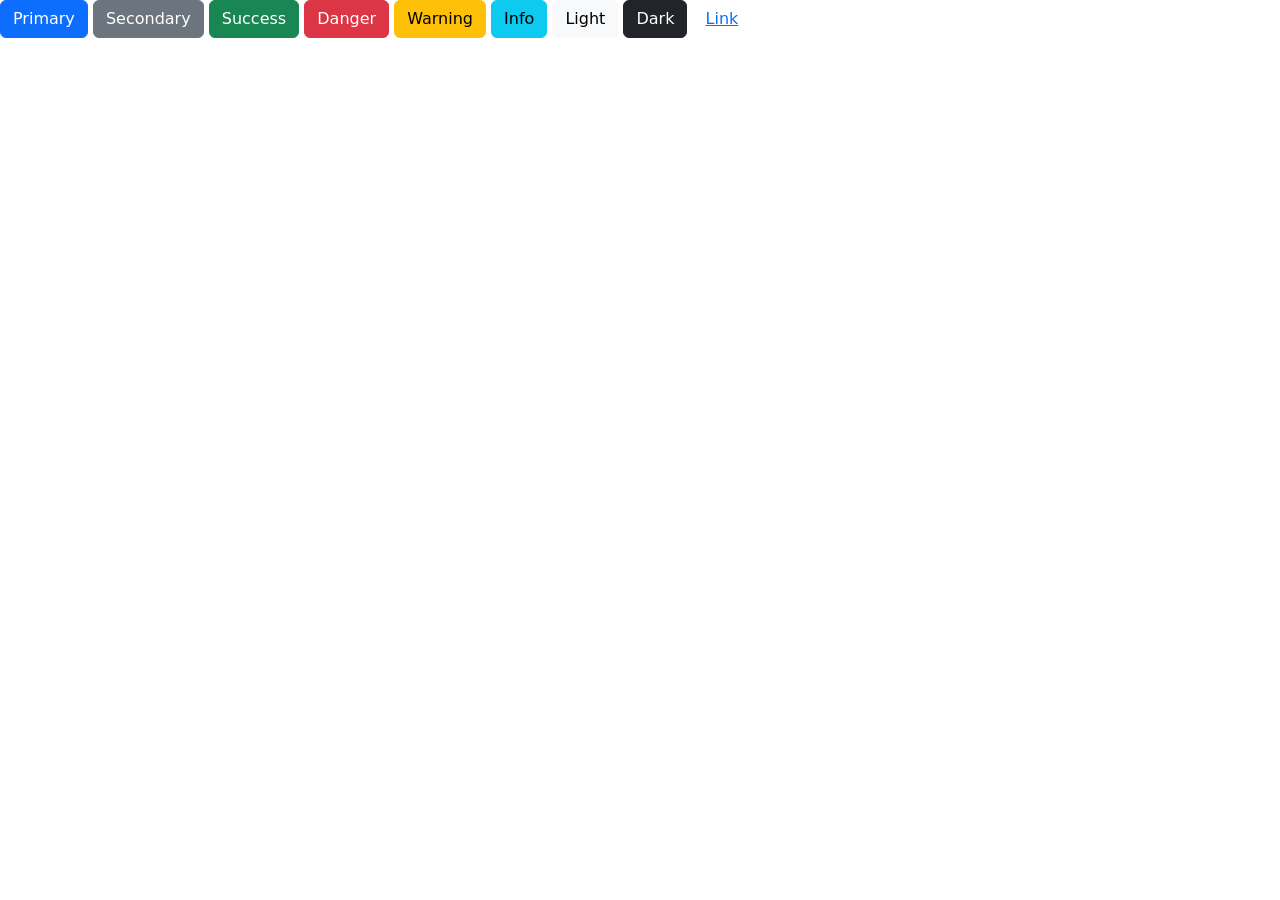
<file: Bootstrap/index.html>
<!DOCTYPE html>
<html lang="en">
<head>
    <meta charset="UTF-8">
    <meta name="viewport" content="width=device-width, initial-scale=1.0">
    <title>Document</title>
<style>
    .btn-primary{
        background-color: aqua;
    }
</style>
    <link href="https://cdn.jsdelivr.net/npm/bootstrap@5.3.8/dist/css/bootstrap.min.css" rel="stylesheet" integrity="sha384-sRIl4kxILFvY47J16cr9ZwB07vP4J8+LH7qKQnuqkuIAvNWLzeN8tE5YBujZqJLB" crossorigin="anonymous">
</head>
<body>
    <button type="button" class="btn btn-primary">Primary</button>
<button type="button" class="btn btn-secondary">Secondary</button>
<button type="button" class="btn btn-success">Success</button>
<button type="button" class="btn btn-danger">Danger</button>
<button type="button" class="btn btn-warning">Warning</button>
<button type="button" class="btn btn-info">Info</button>
<button type="button" class="btn btn-light">Light</button>
<button type="button" class="btn btn-dark">Dark</button>

<button type="button" class="btn btn-link">Link</button>
    <script src="https://cdn.jsdelivr.net/npm/bootstrap@5.3.8/dist/js/bootstrap.bundle.min.js" integrity="sha384-FKyoEForCGlyvwx9Hj09JcYn3nv7wiPVlz7YYwJrWVcXK/BmnVDxM+D2scQbITxI" crossorigin="anonymous"></script>
</body>
</html>
</file>
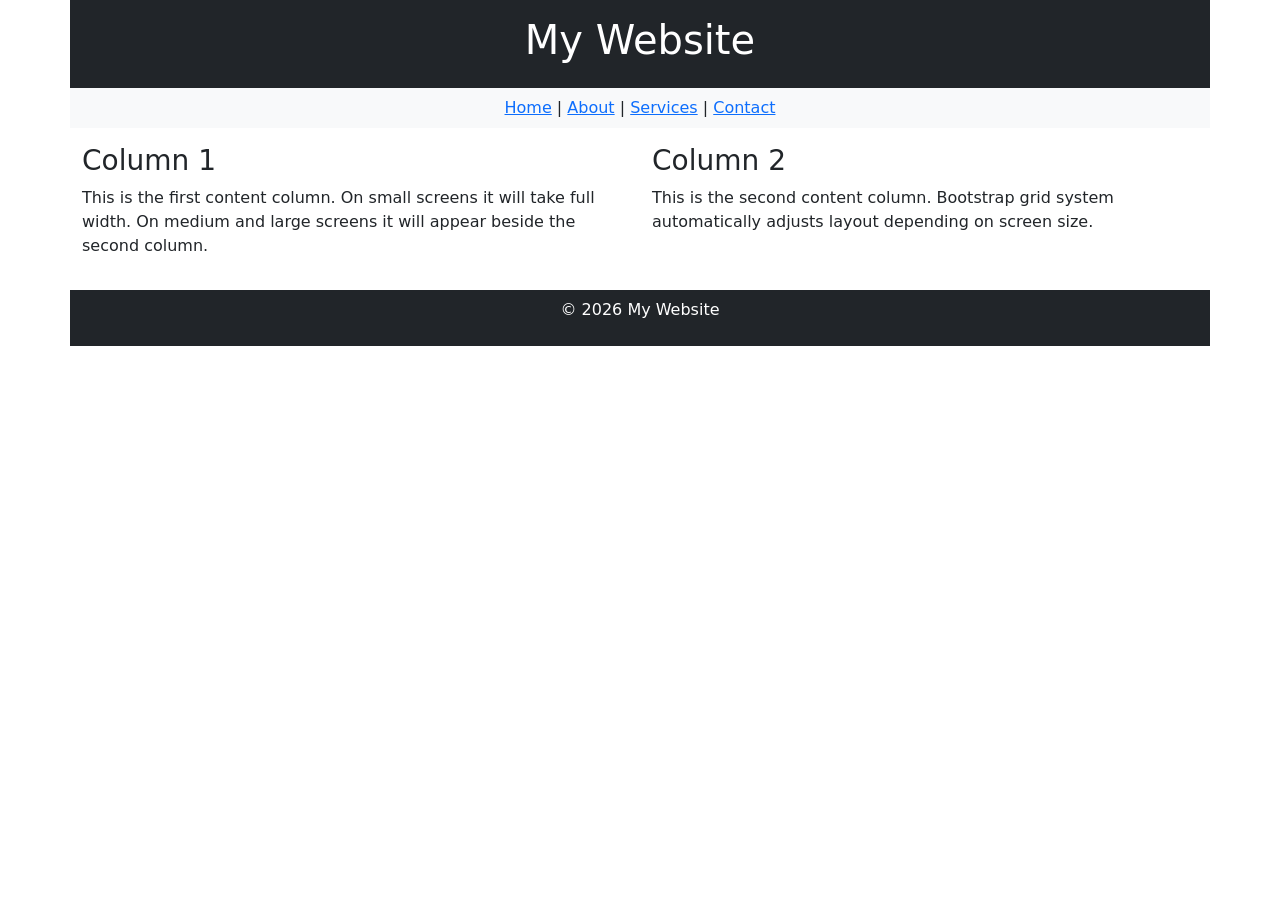
<file: experiments/experiment1/index.html>
<!DOCTYPE html>
<html>
<head>
    <title>Responsive Web Page - Bootstrap</title>
    <link rel="stylesheet"
    href="https://cdn.jsdelivr.net/npm/bootstrap@5.3.0/dist/css/bootstrap.min.css">
</head>
<body>
<div class="container">
    <div class="row">
        <div class="col-12 bg-dark text-white text-center p-3">
            <h1>My Website</h1>
        </div>
    </div>
    <div class="row">
        <div class="col-12 bg-light text-center p-2">
            <a href="#">Home</a> |
            <a href="#">About</a> |
            <a href="#">Services</a> |
            <a href="#">Contact</a>
        </div>
    </div>
    <div class="row mt-3">
        <div class="col-sm-12 col-md-6 col-lg-6">
            <h3>Column 1</h3>
            <p>
                This is the first content column. On small screens it will take full width.
                On medium and large screens it will appear beside the second column.
            </p>
        </div>
        <div class="col-sm-12 col-md-6 col-lg-6">
            <h3>Column 2</h3>
            <p>
                This is the second content column. Bootstrap grid system automatically
                adjusts layout depending on screen size.
            </p>
        </div>

    </div>
    <div class="row mt-3">
        <div class="col-12 bg-dark text-white text-center p-2">
            <p>© 2026 My Website</p>
        </div>
    </div>

</div>

</body>
</html>
</file>
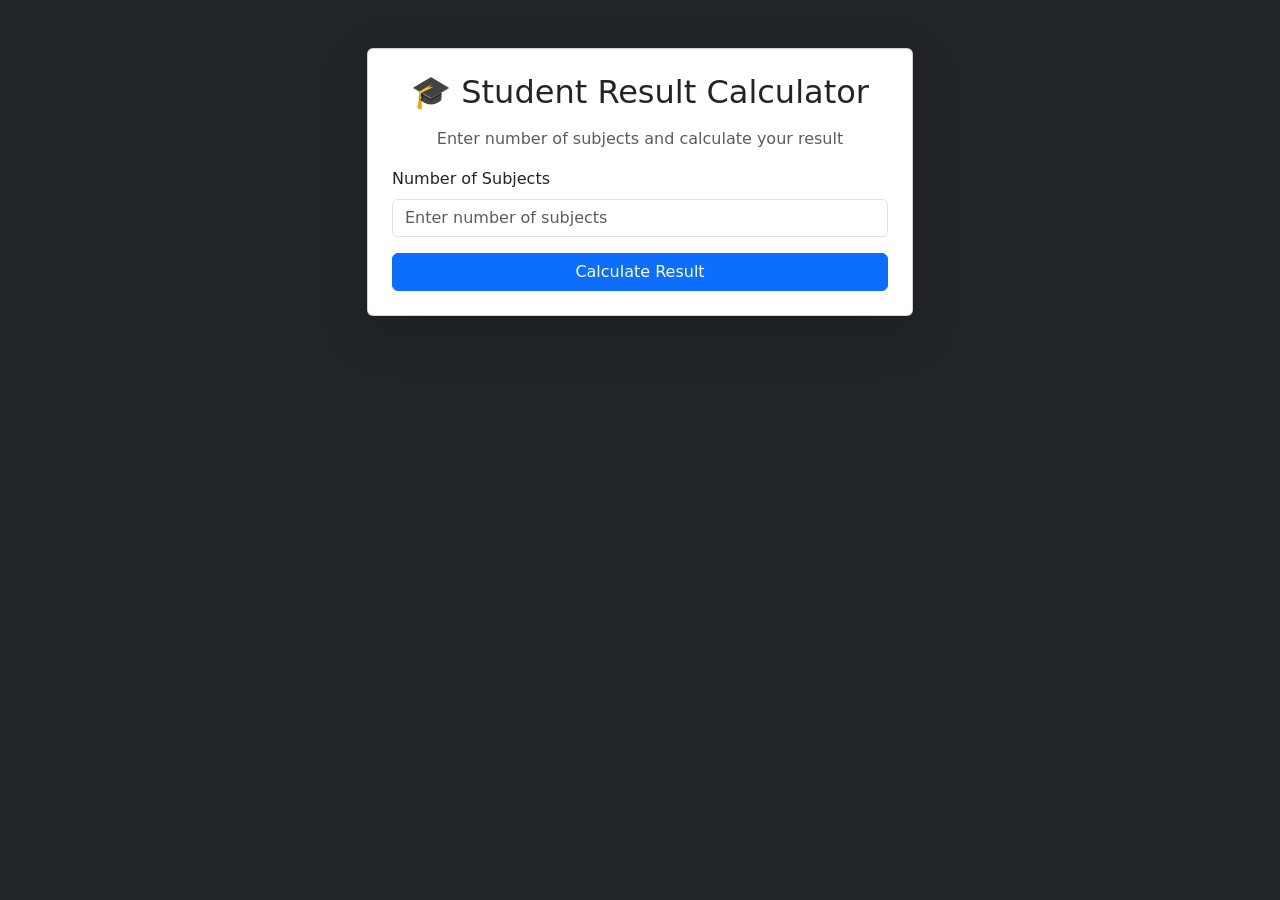
<file: experiments/experiment4/index.html>
<!DOCTYPE html>
<html lang="en">
<head>
<meta charset="UTF-8">
<meta name="viewport" content="width=device-width, initial-scale=1.0">
<title>Student Result Calculator</title>
<link href="https://cdn.jsdelivr.net/npm/bootstrap@5.3.2/dist/css/bootstrap.min.css" rel="stylesheet">
</head>
<body class="bg-dark text-light">
<div class="container py-5">
<div class="row justify-content-center">
<div class="col-md-6">
<div class="card shadow-lg">
<div class="card-body p-4">
<h2 class="text-center mb-3">🎓 Student Result Calculator</h2>
<p class="text-center text-muted">
Enter number of subjects and calculate your result
</p>
<div class="mb-3">
<label class="form-label">Number of Subjects</label>
<input 
type="number"
id="numSubjects"
class="form-control"
placeholder="Enter number of subjects"
min="1"
max="20"
>
</div>
<div class="d-grid">
<button class="btn btn-primary"
onclick="calculateResult()">
Calculate Result
</button>
</div>
<div id="resultBox" class="mt-4 d-none"></div>
</div>
</div>
</div>
</div>
</div>
<script src="script.js"></script>
</body>
</html>
</file>
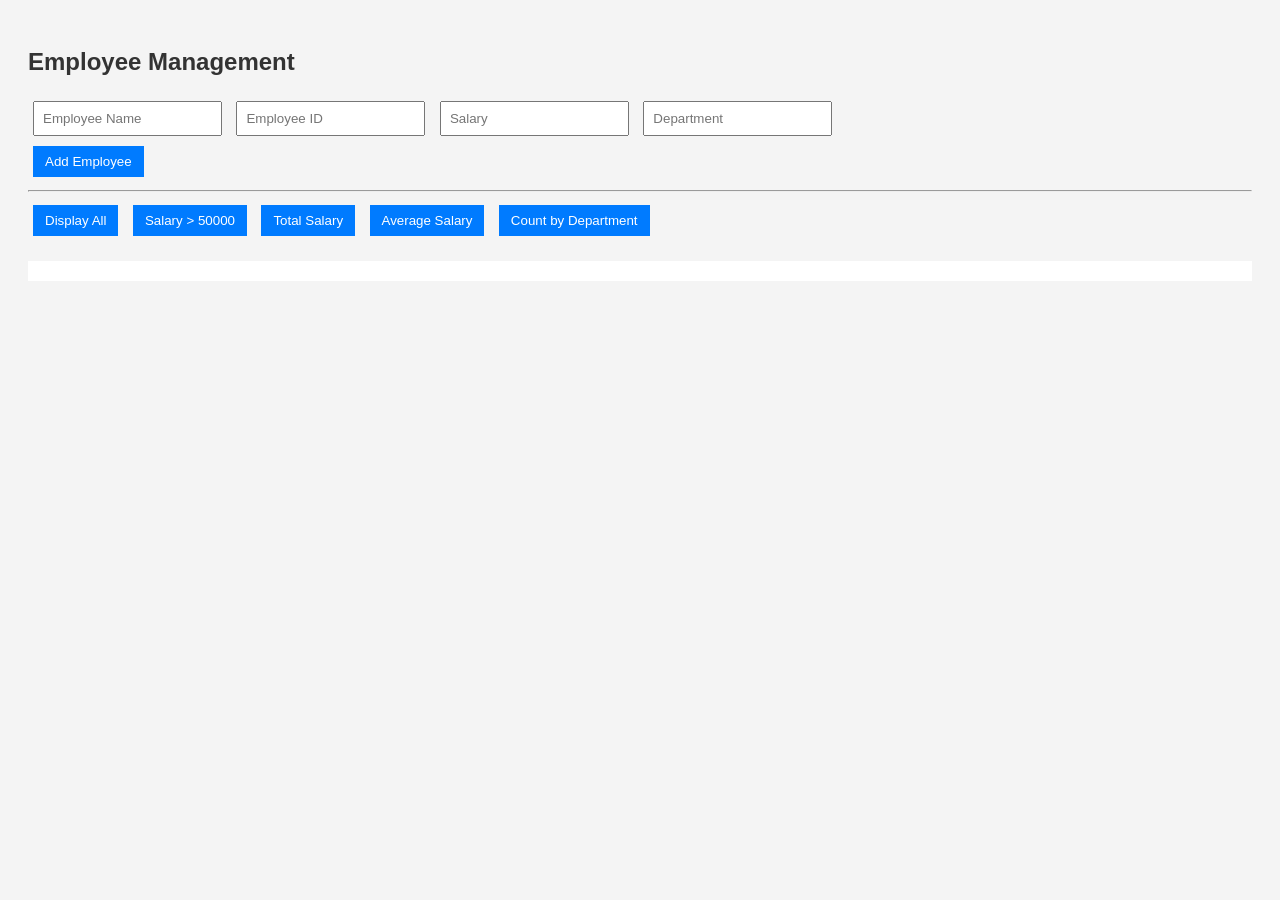
<file: experiments/experiment5/index.html>
<!DOCTYPE html>
<html lang="en">
<head>
  <meta charset="UTF-8">
  <title>Employee System</title>
  <link rel="stylesheet" href="style.css">
</head>
<body>

<h2>Employee Management</h2>

<!-- INPUT -->
<input type="text" id="name" placeholder="Employee Name">
<input type="text" id="id" placeholder="Employee ID">
<input type="number" id="salary" placeholder="Salary">
<input type="text" id="dept" placeholder="Department">

<br>
<button onclick="addEmployee()">Add Employee</button>

<hr>

<!-- BUTTONS -->
<button onclick="displayEmployees()">Display All</button>
<button onclick="filterSalary()">Salary > 50000</button>
<button onclick="totalSalary()">Total Salary</button>
<button onclick="avgSalary()">Average Salary</button>
<button onclick="countDept()">Count by Department</button>

<!-- OUTPUT -->
<div id="output"></div>

<script src="script.js"></script>

</body>
</html>
</file>
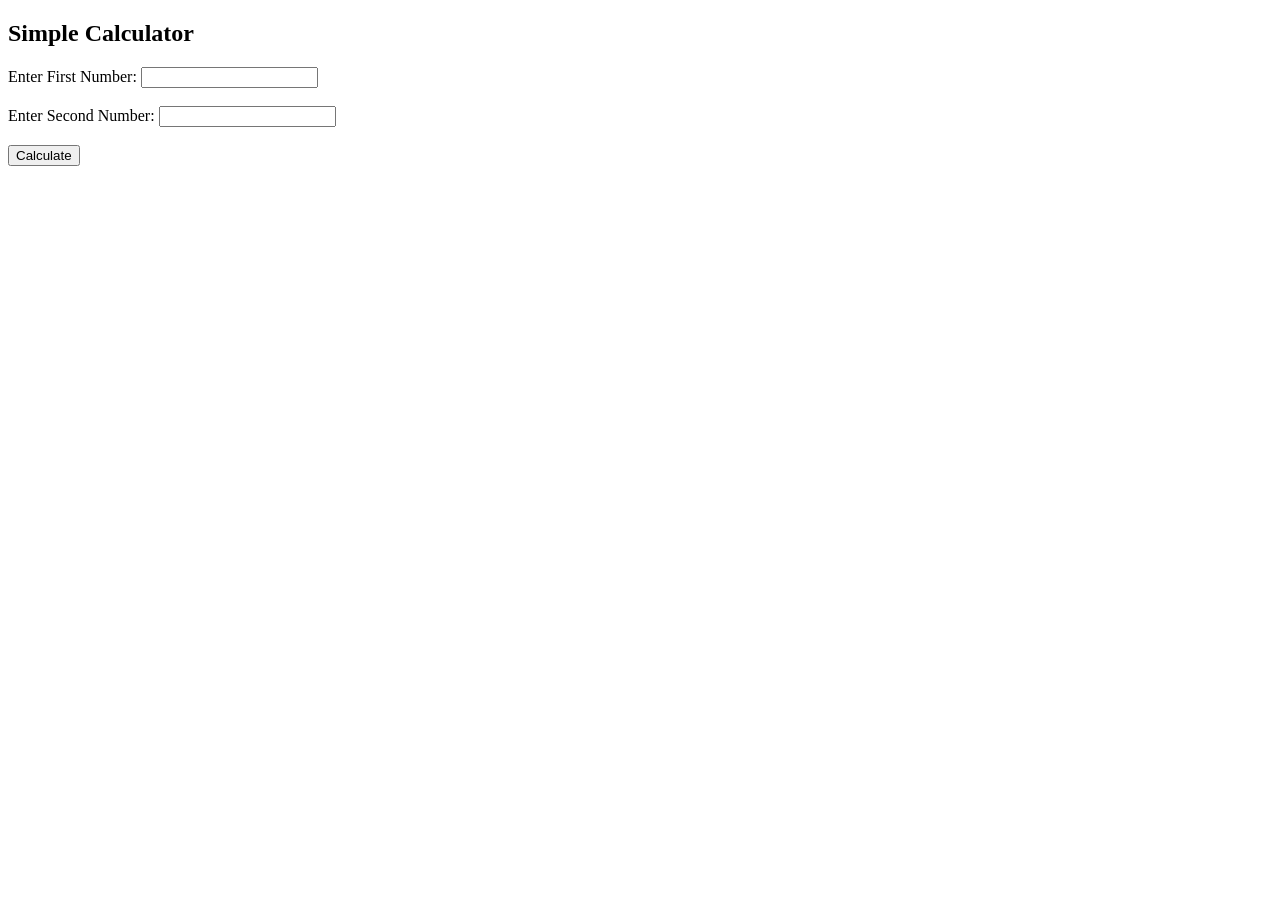
<file: experiments/midterm1practical/index.html>
<!DOCTYPE html>
<html>
<head>
 <title>Calculator</title>
</head>
<body>
<h2>Simple Calculator</h2>
<label>Enter First Number:</label>
<input type="number" id="num1"><br><br>
<label>Enter Second Number:</label>
<input type="number" id="num2"><br><br>
<button onclick="calculate()">Calculate</button>
<h3 id="result"></h3>
<script src="script.js"></script>
</body>
</html>
</file>
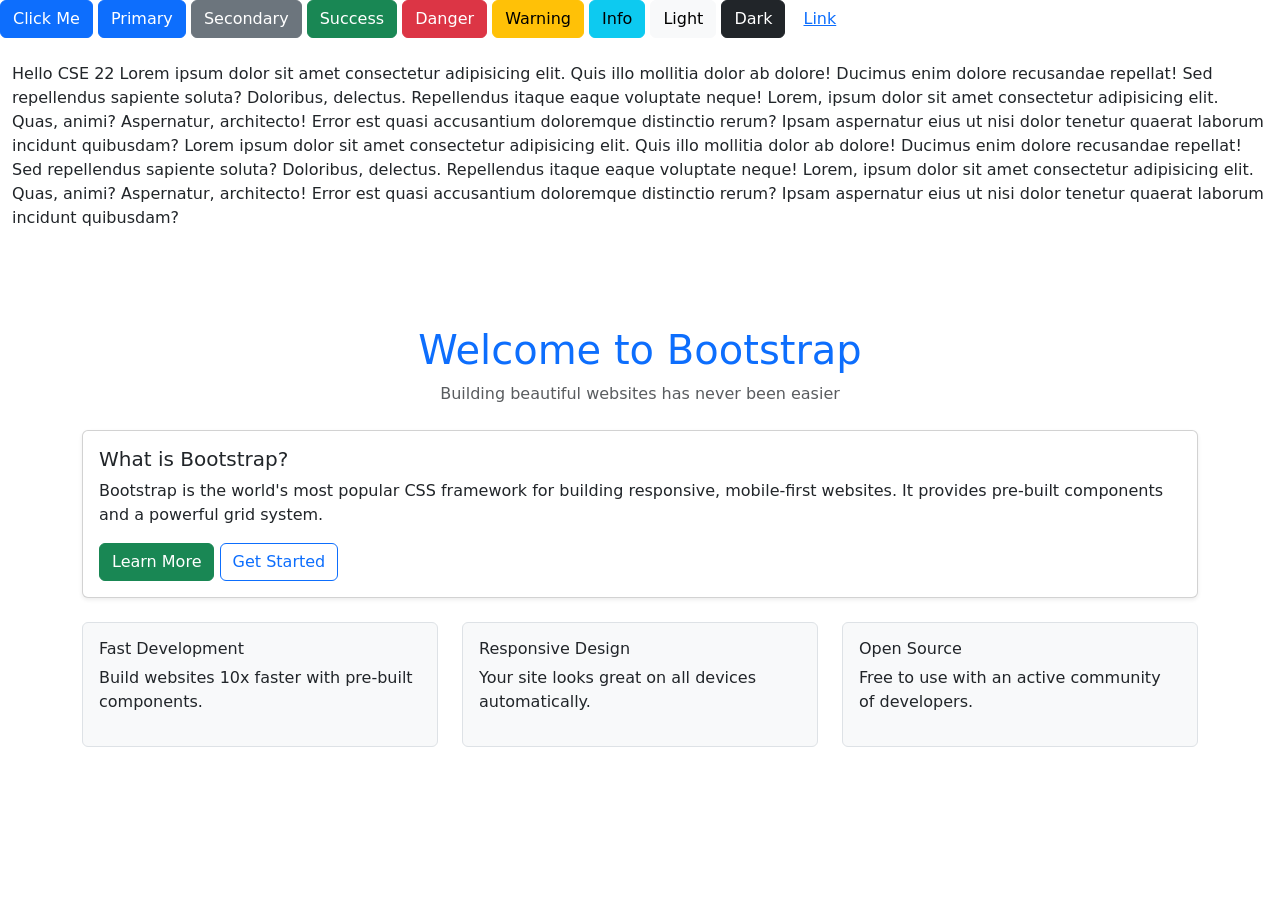
<file: Bootstrap/bs.html>
<!DOCTYPE html>
<html lang="en">
<head>
    <meta charset="UTF-8">
    <meta name="viewport" content="width=device-width, initial-scale=1.0">
    <title>Document</title>
    <link rel="stylesheet" href="	https://cdn.jsdelivr.net/npm/bootstrap@5.3.8/dist/css/bootstrap.min.css" >
</head>
<body>
    <button class="btn btn-primary">Click Me</button>
    <button type="button" class="btn btn-primary">Primary</button>
<button type="button" class="btn btn-secondary">Secondary</button>
<button type="button" class="btn btn-success">Success</button>
<button type="button" class="btn btn-danger">Danger</button>
<button type="button" class="btn btn-warning">Warning</button>
<button type="button" class="btn btn-info">Info</button>
<button type="button" class="btn btn-light">Light</button>
<button type="button" class="btn btn-dark">Dark</button>

<button type="button" class="btn btn-link">Link</button>
<br><br>

<div class="container-fluid">
  <!-- Content here -->
   Hello CSE 22
   Lorem ipsum dolor sit amet consectetur adipisicing elit. Quis illo mollitia dolor ab dolore! Ducimus enim dolore recusandae repellat! Sed repellendus sapiente soluta? Doloribus, delectus. Repellendus itaque eaque voluptate neque!
   Lorem, ipsum dolor sit amet consectetur adipisicing elit. Quas, animi? Aspernatur, architecto! Error est quasi accusantium doloremque distinctio rerum? Ipsam aspernatur eius ut nisi dolor tenetur quaerat laborum incidunt quibusdam?
   Lorem ipsum dolor sit amet consectetur adipisicing elit. Quis illo mollitia dolor ab dolore! Ducimus enim dolore recusandae repellat! Sed repellendus sapiente soluta? Doloribus, delectus. Repellendus itaque eaque voluptate neque!
   Lorem, ipsum dolor sit amet consectetur adipisicing elit. Quas, animi? Aspernatur, architecto! Error est quasi accusantium doloremque distinctio rerum? Ipsam aspernatur eius ut nisi dolor tenetur quaerat laborum incidunt quibusdam?
</div>
<br><br>
<!-- Main Container -->
    <div class="container mt-5">
        
        <!-- Header Section -->
        <header class="text-center mb-4">
            <h1 class="text-primary">Welcome to Bootstrap</h1>
            <p class="text-muted">Building beautiful websites has never been easier</p>
        </header>
        <!-- Card Component -->
        <div class="card shadow-sm">
            <div class="card-body">
                <h5 class="card-title">What is Bootstrap?</h5>
                <p class="card-text">
                    Bootstrap is the world's most popular CSS framework for building 
                    responsive, mobile-first websites. It provides pre-built components 
                    and a powerful grid system.
                </p>
                <button class="btn btn-success">Learn More</button>
                <button class="btn btn-outline-primary">Get Started</button>
            </div>
        </div>
        <!-- Grid System Example -->
        <div class="row mt-4">
            <div class="col-md-4">
                <div class="p-3 bg-light border rounded">
                    <h6>Fast Development</h6>
                    <p>Build websites 10x faster with pre-built components.</p>
                </div>
            </div>
            <div class="col-md-4">
                <div class="p-3 bg-light border rounded">
                    <h6>Responsive Design</h6>
                    <p>Your site looks great on all devices automatically.</p>
                </div>
            </div>
            <div class="col-md-4">
                <div class="p-3 bg-light border rounded">
                    <h6>Open Source</h6>
                    <p>Free to use with an active community of developers.</p>
                </div>
            </div>
        </div>
    </div>
    <!-- Bootstrap JavaScript Bundle CDN -->
    <script src="https://cdn.jsdelivr.net/npm/bootstrap@5.3.0/dist/js/bootstrap.bundle.min.js" 
            integrity="sha384-geWF76RCwLtnZ8qwWowPQNguL3RmwHVBC9FhGdlKrxdiJJigb/j/68SIy3Te4Bkz" 
            crossorigin="anonymous"></script>

    
</body>
</html>
</file>
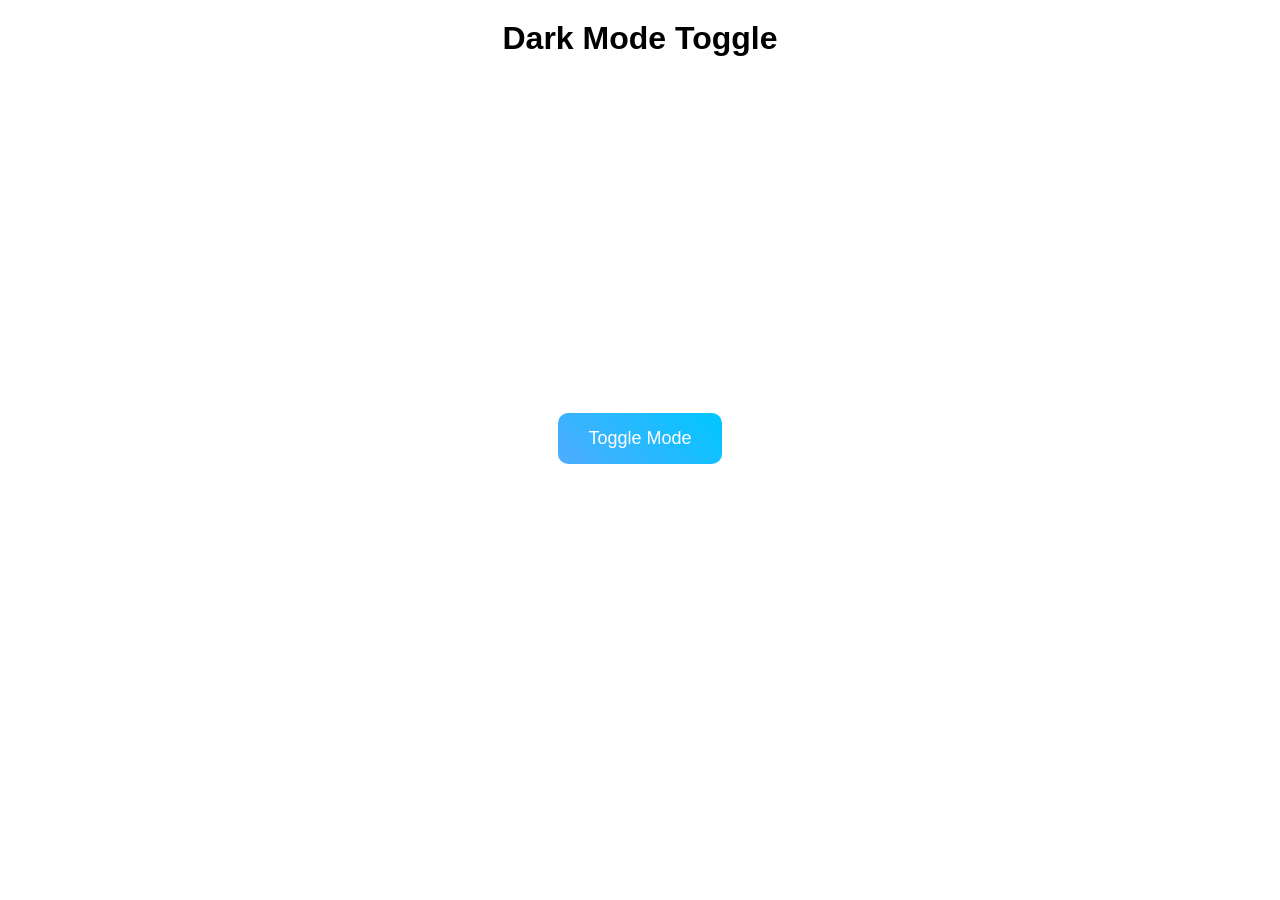
<file: javascript/DomExamples/darkmode.html>
<!DOCTYPE html>
<html>
<head>
    <title>Dark Mode Toggle</title>

    <style>
        body {
            margin: 0;
            font-family: Arial, sans-serif;
            transition: 0.3s;
        }

        body.light {
            background-color: #ffffff;
            color: black;
        }

        body.dark {
            background-color: #121212;
            color: white;
        }

        /* Heading */
        h1 {
            text-align: center;
            margin-top: 20px;
        }

        /* Center button in middle of page */
        .container {
            height: 80vh;
            display: flex;
            justify-content: center;
            align-items: center;
        }

        button {
            padding: 15px 30px;
            font-size: 18px;
            border: none;
            border-radius: 10px;
            cursor: pointer;
            background: linear-gradient(45deg, #4facfe, #00c6ff); /* bluish */
            color: white;
            transition: 0.3s;
        }

        button:hover {
            transform: scale(1.05);
        }
    </style>
</head>

<body class="light">

    <h1 id="heading">Dark Mode Toggle</h1>

    <div class="container">
        <button onclick="toggleMode()">Toggle Mode</button>
    </div>

    <script>
        function toggleMode() {
            let body = document.body;
            let heading = document.getElementById("heading");

            if (body.classList.contains("light")) {
                body.classList.remove("light");
                body.classList.add("dark");
                heading.style.color = "white";
            } else {
                body.classList.remove("dark");
                body.classList.add("light");
                heading.style.color = "black";
            }
        }
    </script>
</body>
</html>
</file>
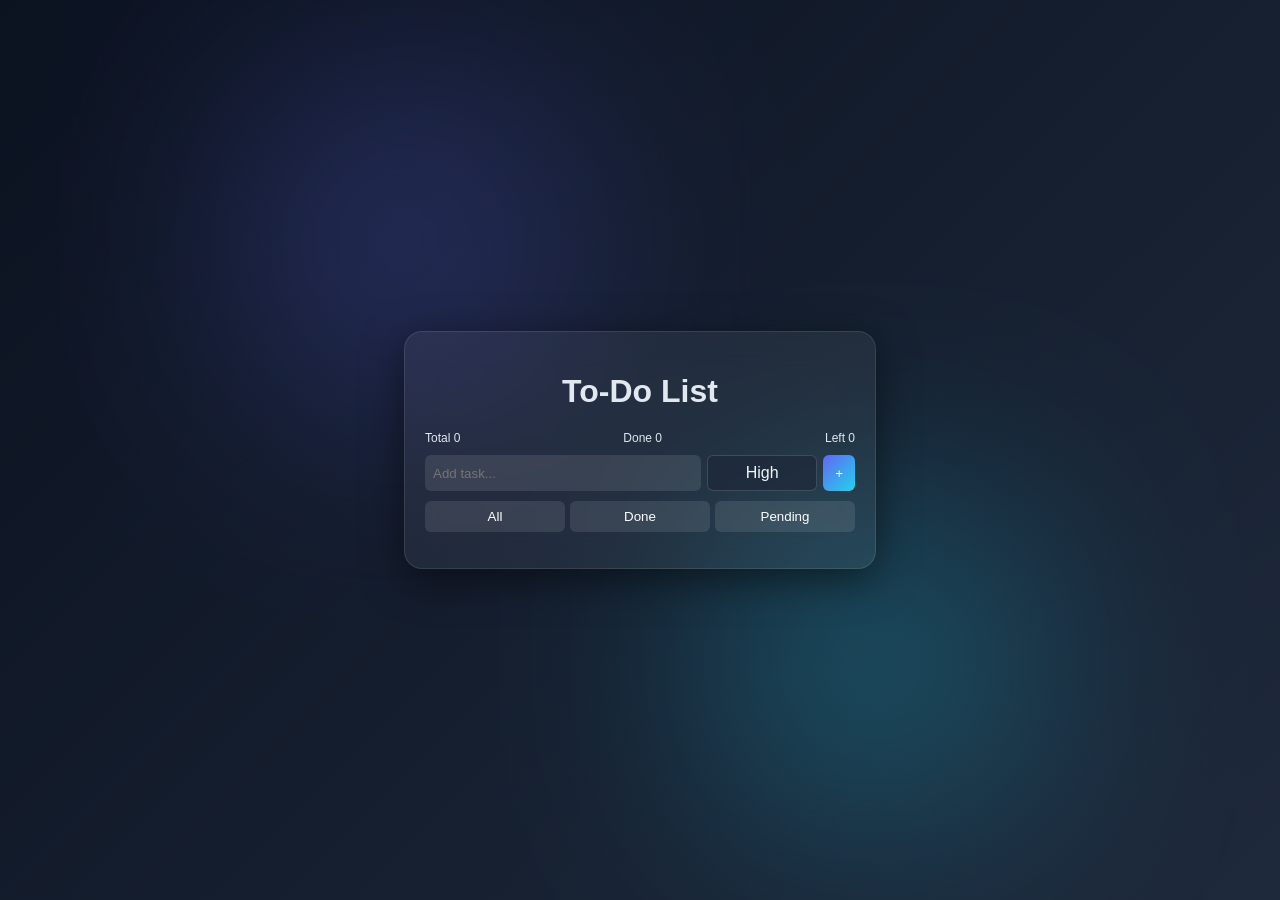
<file: javascript/DomExamples/todolist.html>
<!DOCTYPE html>
<html>
<head>
<title>To-Do List</title>

<style>

button, .selected, .options div, li {
    transition: all 0.25s ease;
}


button:hover {
    transform: translateY(-2px) scale(1.03);
    background: linear-gradient(135deg, #7c83ff, #38e0ff);
    box-shadow: 
        0 6px 18px rgba(99,102,241,0.5),
        inset 0 1px 0 rgba(255,255,255,0.2);
}

.selected:hover {
    background: rgba(255,255,255,0.12);
    box-shadow: 
        inset 0 1px 0 rgba(255,255,255,0.2),
        0 4px 12px rgba(0,0,0,0.3);
}


.options div:hover {
    background: rgba(255,255,255,0.12);
    backdrop-filter: blur(10px);
    transform: translateX(3px);
}


li:hover {
    transform: translateY(-3px) scale(1.01);
    background: rgba(255,255,255,0.1);
    box-shadow: 
        0 6px 20px rgba(0,0,0,0.4),
        inset 0 1px 0 rgba(255,255,255,0.15);
}


.actions span:hover {
    transform: scale(1.2);
    filter: brightness(1.3);
}

:root {
    --bg1:#0b1220;
    --bg2:#1e293b;
    --accent1:#6366f1;
    --accent2:#22d3ee;
    --text:#e2e8f0;
}

body {
    margin:0;
    font-family:"Inter",sans-serif;
    background: linear-gradient(135deg,var(--bg1),var(--bg2));
    display:flex;
    justify-content:center;
    align-items:center;
    height:100vh;
    color:var(--text);
    position:relative;
}

body::before, body::after{
    content:"";
    position:absolute;
    width:300px;
    height:300px;
    filter:blur(120px);
    opacity:0.3;
    z-index:-1;
}

body::before{background:#6366f1; top:10%; left:20%;}
body::after{background:#22d3ee; bottom:10%; right:20%;}

.app{
    width:430px;
    max-width:95%;
    padding:20px;
    border-radius:18px;
    background:rgba(255,255,255,0.06);
    backdrop-filter:blur(18px);
    border:1px solid rgba(255,255,255,0.1);
    box-shadow:0 10px 40px rgba(0,0,0,0.5);
}

h1{text-align:center;}

.stats{
    display:flex;
    justify-content:space-between;
    font-size:12px;
    margin-bottom:10px;
}

.input-area{
    display:flex;
    gap:6px;
}

input{
    flex:1;
    padding:8px;
    border:none;
    border-radius:6px;
    background:rgba(255,255,255,0.1);
    color:white;
}

button{
    background:linear-gradient(135deg,var(--accent1),var(--accent2));
    border:none;
    padding:8px 12px;
    border-radius:6px;
    color:white;
    cursor:pointer;
}

.dropdown { position: relative; width: 110px; }

.selected {
    padding: 8px;
    border-radius: 6px;
    background: rgba(30, 41, 59, 0.7);
    color: #f1f5f9;
    cursor: pointer;
    text-align: center;
    border: 1px solid rgba(255,255,255,0.15);
}

.options {
    position: absolute;
    top: 110%;
    width: 100%;
    background: rgba(15, 23, 42, 0.9);
    border-radius: 8px;
    display: none;
    overflow: hidden;
    z-index: 10;
}

.options div {
    padding: 8px;
    display: flex;
    justify-content: space-between;
    cursor: pointer;
}

.options div:hover { background: rgba(255,255,255,0.08); }

.high::after { content:"●"; color:#f87171;}
.medium::after { content:"●"; color:#fbbf24;}
.low::after { content:"●"; color:#34d399;}

ul{list-style:none;padding:0;margin-top:10px;}

li{
    background:rgba(255,255,255,0.05);
    padding:10px;
    border-radius:8px;
    margin-bottom:8px;
    display:flex;
    justify-content:space-between;
}

.high{border-left:4px solid #f87171;}
.medium{border-left:4px solid #fbbf24;}
.low{border-left:4px solid #34d399;}

.completed{text-decoration:line-through;opacity:0.5;}

.actions span{margin-left:8px;cursor:pointer;}

.filters{
    display:flex;
    gap:5px;
    margin-top:10px;
}
.filters button{
    flex:1;
    background:rgba(255,255,255,0.1);
}
</style>
</head>

<body>

<div class="app">
<h1>To-Do List</h1>

<div class="stats">
<span id="total"></span>
<span id="completed"></span>
<span id="pending"></span>
</div>

<div class="input-area">
<input id="taskInput" placeholder="Add task..." onkeypress="handleKey(event)">

<div class="dropdown">
    <div class="selected" onclick="toggleDropdown()">High</div>
    <div class="options" id="options">
        <div class="high" onclick="selectPriority(3,'High')">High</div>
        <div class="medium" onclick="selectPriority(2,'Medium')">Medium</div>
        <div class="low" onclick="selectPriority(1,'Low')">Low</div>
    </div>
</div>

<button onclick="addTask()">+</button>
</div>

<div class="filters">
<button onclick="setFilter('all')">All</button>
<button onclick="setFilter('completed')">Done</button>
<button onclick="setFilter('pending')">Pending</button>
</div>

<ul id="list"></ul>
</div>

<script>
let tasks = JSON.parse(localStorage.getItem("tasks")) || [];
let filter="all";
let selectedPriority=3;

function save(){
    localStorage.setItem("tasks",JSON.stringify(tasks));
}

function addTask(){
    let input=document.getElementById("taskInput");
    if(input.value.trim()=="") return;

    tasks.push({
        text:input.value,
        priority:selectedPriority,
        completed:false
    });

    input.value="";
    save();
    renderTasks();
}

function renderTasks(){
    let list=document.getElementById("list");
    list.innerHTML="";

    let filtered=tasks.filter(t=>{
        return (
        filter=="all" ||
        (filter=="completed" && t.completed) ||
        (filter=="pending" && !t.completed));
    });

    filtered.sort((a,b)=>b.priority-a.priority);

    filtered.forEach(t=>{
        let li=document.createElement("li");
        li.classList.add(getClass(t.priority));
        if(t.completed) li.classList.add("completed");

        let realIndex = tasks.indexOf(t);

        li.innerHTML=`
        <span>${t.text}</span>
        <div class="actions">
            <span onclick="toggle(${realIndex})">✔</span>
            <span onclick="del(${realIndex})">✖</span>
        </div>`;

        list.appendChild(li);
    });

    document.getElementById("total").innerText="Total "+tasks.length;
    document.getElementById("completed").innerText="Done "+tasks.filter(t=>t.completed).length;
    document.getElementById("pending").innerText="Left "+tasks.filter(t=>!t.completed).length;
}

function getClass(p){
    return p==3?"high":p==2?"medium":"low";
}

function toggle(i){
    tasks[i].completed=!tasks[i].completed;
    save();
    renderTasks();
}

function del(i){
    tasks.splice(i,1);
    save();
    renderTasks();
}

function setFilter(f){
    filter=f;
    renderTasks();
}

function handleKey(e){
    if(e.key==="Enter") addTask();
}

function toggleDropdown(){
    let opt=document.getElementById("options");
    opt.style.display=opt.style.display==="block"?"none":"block";
}

function selectPriority(val,text){
    selectedPriority=val;
    document.querySelector(".selected").innerText=text;
    document.getElementById("options").style.display="none";
}

document.addEventListener("click",function(e){
    let d=document.querySelector(".dropdown");
    if(!d.contains(e.target)){
        document.getElementById("options").style.display="none";
    }
});

renderTasks();
</script>

</body>
</html>
</file>
<file: experiments/experiment5/style.css>
body {
  font-family: Arial;
  background: #f4f4f4;
  padding: 20px;
}

h2 {
  color: #333;
}

input {
  padding: 8px;
  margin: 5px;
}

button {
  padding: 8px 12px;
  margin: 5px;
  background: #007bff;
  color: white;
  border: none;
  cursor: pointer;
}

button:hover {
  background: #0056b3;
}

#output {
  margin-top: 20px;
  padding: 10px;
  background: white;
}
</file>
